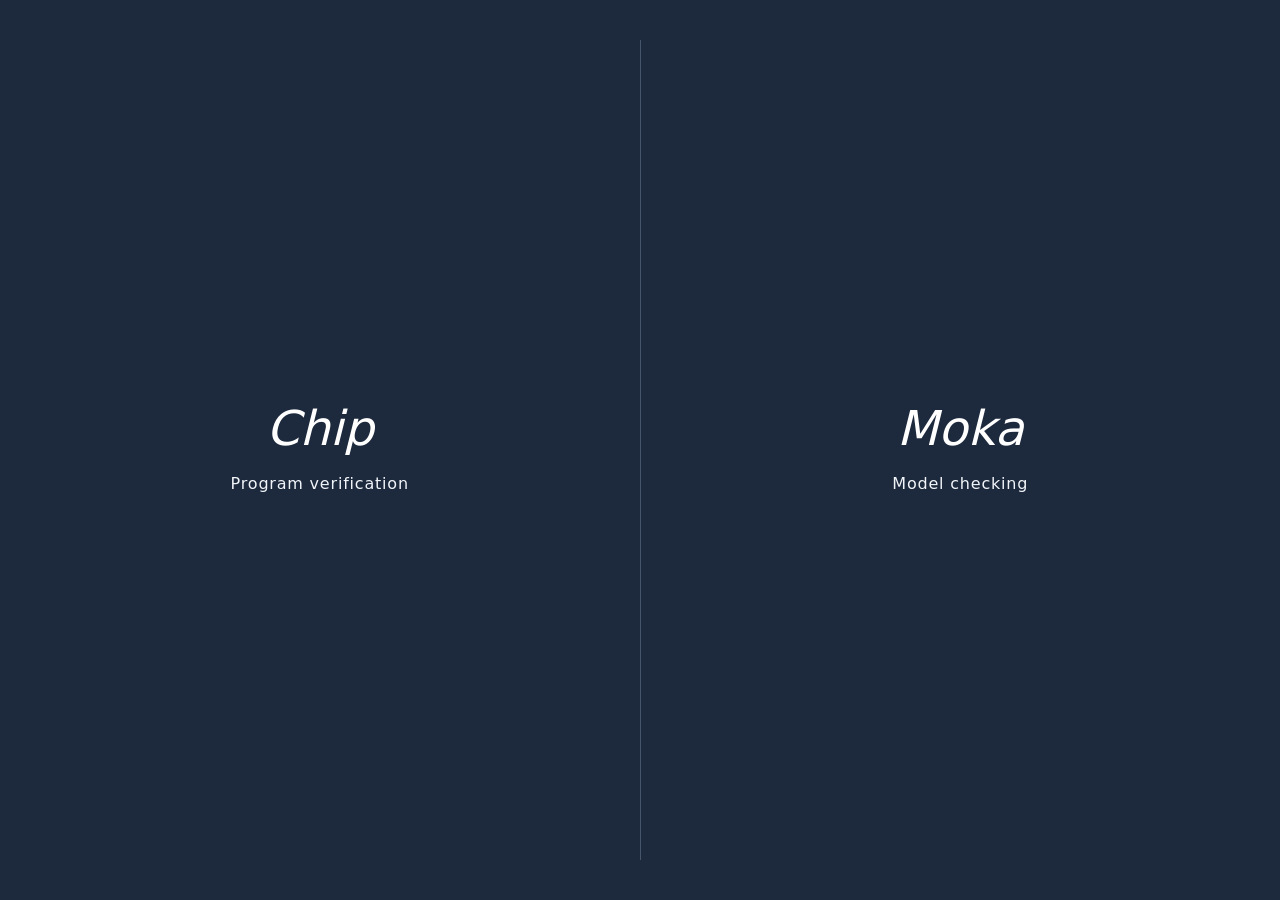
<file: index.html>
<!doctype html>
<html lang="en">
  <head>
    <meta charset="utf-8" />
    <link rel="icon" href="./favicon.png" />
    <meta name="viewport" content="width=device-width, initial-scale=1" />
    
		<link href="./_app/immutable/assets/0.DXhWqYPS.css" rel="stylesheet">
		<link rel="modulepreload" href="./_app/immutable/entry/start.BkPk9TGg.js">
		<link rel="modulepreload" href="./_app/immutable/chunks/DvwiIF0X.js">
		<link rel="modulepreload" href="./_app/immutable/chunks/Dh-QQQ_3.js">
		<link rel="modulepreload" href="./_app/immutable/chunks/5ritLkzi.js">
		<link rel="modulepreload" href="./_app/immutable/entry/app.CK9dXPuK.js">
		<link rel="modulepreload" href="./_app/immutable/chunks/CLreP3TN.js">
		<link rel="modulepreload" href="./_app/immutable/chunks/ibaWtuqw.js">
		<link rel="modulepreload" href="./_app/immutable/chunks/d3Ztf401.js">
		<link rel="modulepreload" href="./_app/immutable/chunks/CS13SRxG.js">
		<link rel="modulepreload" href="./_app/immutable/chunks/ClMcs4dx.js">
		<link rel="modulepreload" href="./_app/immutable/nodes/0.D2uTLS3A.js">
		<link rel="modulepreload" href="./_app/immutable/nodes/2.BOy_nD-C.js">
		<link rel="modulepreload" href="./_app/immutable/chunks/CsJb6dIZ.js">
		<link rel="modulepreload" href="./_app/immutable/chunks/pRFB9AXg.js">
  </head>
  <body data-sveltekit-preload-data="hover">
    <div style="display: contents"><!--[--><!--[--><!----><div class="grid min-h-screen grid-rows-[auto_1fr] bg-slate-800"><!----><div class="flex min-h-screen grid-cols-2 bg-slate-800 p-10"><!--[--><!--[!--><!--]--> <a class="group flex flex-1 flex-col items-center justify-center gap-5 rounded-xl text-white transition hover:bg-slate-200/10" href="chip"><span class="text-5xl font-thin italic transition group-hover:scale-105">Chip</span> <span class="font-thin tracking-wider text-slate-100">Program verification</span></a><!--[--><div class="mx-10 flex w-px"><div class="w-px bg-slate-600"></div></div><!--]--> <a class="group flex flex-1 flex-col items-center justify-center gap-5 rounded-xl text-white transition hover:bg-slate-200/10" href="moka"><span class="text-5xl font-thin italic transition group-hover:scale-105">Moka</span> <span class="font-thin tracking-wider text-slate-100">Model checking</span></a><!--]--></div><!----><!----></div><!----><!--]--> <!--[!--><!--]--><!--]-->
			
			<script>
				{
					__sveltekit_1vlhu9c = {
						base: new URL(".", location).pathname.slice(0, -1)
					};

					const element = document.currentScript.parentElement;

					Promise.all([
						import("./_app/immutable/entry/start.BkPk9TGg.js"),
						import("./_app/immutable/entry/app.CK9dXPuK.js")
					]).then(([kit, app]) => {
						kit.start(app, element, {
							node_ids: [0, 2],
							data: [null,null],
							form: null,
							error: null
						});
					});
				}
			</script>
		</div>
    <script src="./coi-serviceworker.js" is:inline></script>
  </body>
</html>
</file>
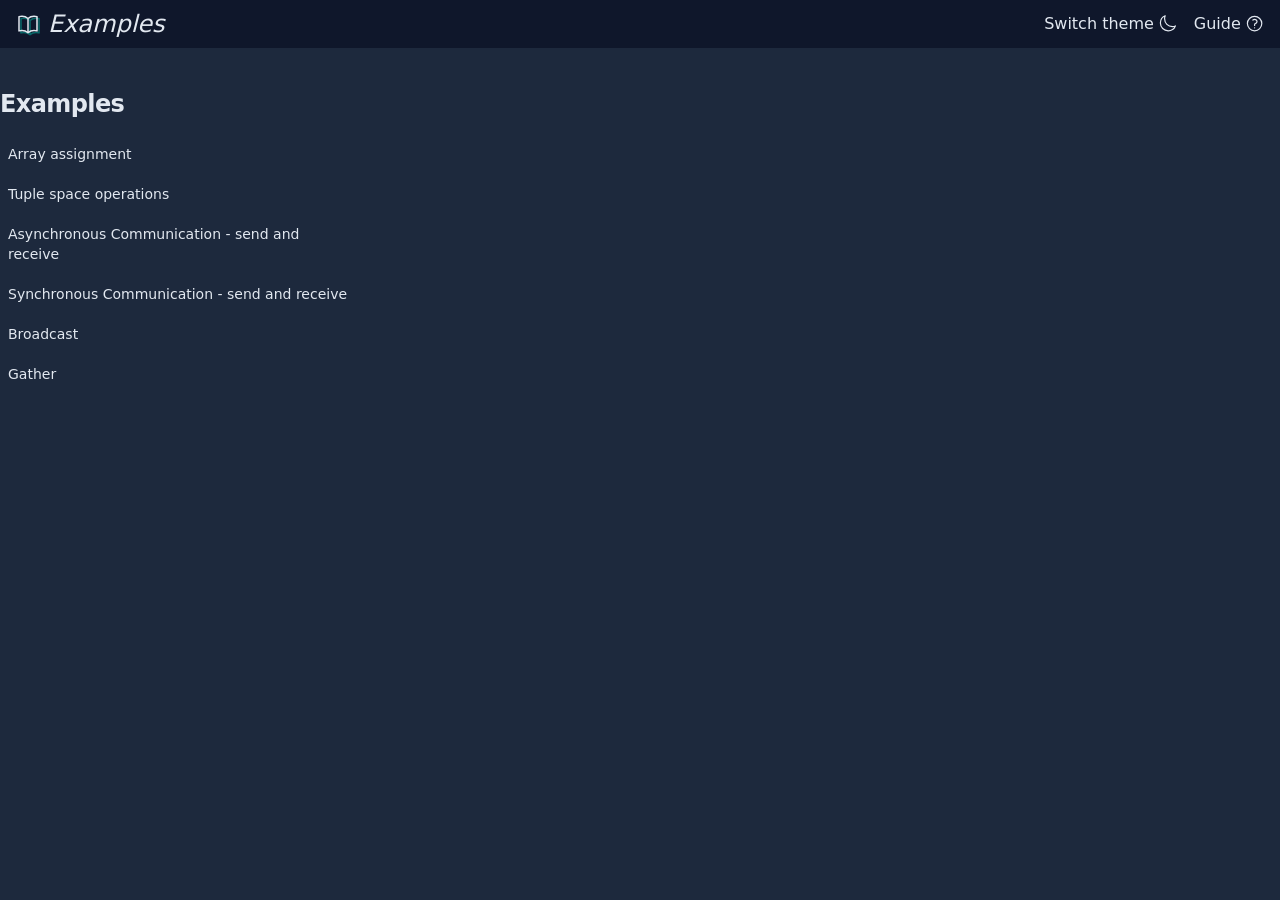
<file: examples.html>
<!doctype html>
<html lang="en">
  <head>
    <meta charset="utf-8" />
    <link rel="icon" href="./favicon.png" />
    <meta name="viewport" content="width=device-width, initial-scale=1" />
    
		<link href="./_app/immutable/assets/0.DXhWqYPS.css" rel="stylesheet">
		<link rel="modulepreload" href="./_app/immutable/entry/start.BkPk9TGg.js">
		<link rel="modulepreload" href="./_app/immutable/chunks/DvwiIF0X.js">
		<link rel="modulepreload" href="./_app/immutable/chunks/Dh-QQQ_3.js">
		<link rel="modulepreload" href="./_app/immutable/chunks/5ritLkzi.js">
		<link rel="modulepreload" href="./_app/immutable/entry/app.CK9dXPuK.js">
		<link rel="modulepreload" href="./_app/immutable/chunks/CLreP3TN.js">
		<link rel="modulepreload" href="./_app/immutable/chunks/ibaWtuqw.js">
		<link rel="modulepreload" href="./_app/immutable/chunks/d3Ztf401.js">
		<link rel="modulepreload" href="./_app/immutable/chunks/CS13SRxG.js">
		<link rel="modulepreload" href="./_app/immutable/chunks/ClMcs4dx.js">
		<link rel="modulepreload" href="./_app/immutable/nodes/0.D2uTLS3A.js">
		<link rel="modulepreload" href="./_app/immutable/nodes/4.DySjf7Tk.js">
		<link rel="modulepreload" href="./_app/immutable/chunks/CsJb6dIZ.js">
		<link rel="modulepreload" href="./_app/immutable/chunks/DHibFzEK.js">
		<link rel="modulepreload" href="./_app/immutable/chunks/pRFB9AXg.js">
		<link rel="modulepreload" href="./_app/immutable/chunks/kegYeEBl.js"><!--[--><meta name="description" content="Examples"><!--]--><title>Chip – Examples</title>
  </head>
  <body data-sveltekit-preload-data="hover">
    <div style="display: contents"><!--[--><!--[--><!----><div class="grid min-h-screen grid-rows-[auto_1fr] bg-slate-800"><!----><nav class="flex items-center space-x-2 bg-slate-900 px-2 text-slate-200"><a href="/" class="flex items-center space-x-2 p-2 pr-0 text-2xl font-thin italic"><div class="relative"><!----><svg viewBox="0 0 24 24" width="1.2em" height="1.2em" class="absolute inset-0 top-0.5 left-0.5 w-6 animate-pulse text-teal-500/50"><path fill="none" stroke="currentColor" stroke-linecap="round" stroke-linejoin="round" stroke-width="1.5" d="M12 6.042A8.97 8.97 0 0 0 6 3.75c-1.052 0-2.062.18-3 .512v14.25A9 9 0 0 1 6 18c2.305 0 4.408.867 6 2.292m0-14.25a8.97 8.97 0 0 1 6-2.292c1.052 0 2.062.18 3 .512v14.25A9 9 0 0 0 18 18a8.97 8.97 0 0 0-6 2.292m0-14.25v14.25"></path></svg><!----> <!----><svg viewBox="0 0 24 24" width="1.2em" height="1.2em" class="relative w-6"><path fill="none" stroke="currentColor" stroke-linecap="round" stroke-linejoin="round" stroke-width="1.5" d="M12 6.042A8.97 8.97 0 0 0 6 3.75c-1.052 0-2.062.18-3 .512v14.25A9 9 0 0 1 6 18c2.305 0 4.408.867 6 2.292m0-14.25a8.97 8.97 0 0 1 6-2.292c1.052 0 2.062.18 3 .512v14.25A9 9 0 0 0 18 18a8.97 8.97 0 0 0-6 2.292m0-14.25v14.25"></path></svg><!----></div> <span>Examples</span></a> <div class="flex-1"></div> <div><label for="theme" class="flex cursor-pointer items-center space-x-1 select-none"><span>Switch theme</span> <div class="relative h-5 w-5"><svg viewBox="0 0 24 24" width="1.2em" height="1.2em" class="absolute inset-0 transition opacity-0"><path fill="none" stroke="currentColor" stroke-linecap="round" stroke-linejoin="round" stroke-width="1.5" d="M12 3v2.25m6.364.386l-1.591 1.591M21 12h-2.25m-.386 6.364l-1.591-1.591M12 18.75V21m-4.773-4.227l-1.591 1.591M5.25 12H3m4.227-4.773L5.636 5.636M15.75 12a3.75 3.75 0 1 1-7.5 0a3.75 3.75 0 0 1 7.5 0"></path></svg><!----> <svg viewBox="0 0 24 24" width="1.2em" height="1.2em" class="absolute inset-0 transition opacity-100"><path fill="none" stroke="currentColor" stroke-linecap="round" stroke-linejoin="round" stroke-width="1.5" d="M21.752 15.002A9.7 9.7 0 0 1 18 15.75A9.75 9.75 0 0 1 8.25 6c0-1.33.266-2.597.748-3.752A9.75 9.75 0 0 0 3 11.25A9.75 9.75 0 0 0 12.75 21a9.75 9.75 0 0 0 9.002-5.998"></path></svg><!----></div></label> <input class="hidden" type="checkbox" name="theme" id="theme" checked></div> <!--[!--><!--]--> <a href="/guide" class="flex items-center space-x-1 p-2"><span>Guide</span> <svg viewBox="0 0 24 24" width="1.2em" height="1.2em"><path fill="none" stroke="currentColor" stroke-linecap="round" stroke-linejoin="round" stroke-width="1.5" d="M9.879 7.519c1.172-1.025 3.071-1.025 4.243 0c1.171 1.025 1.171 2.687 0 3.712q-.308.268-.67.442c-.746.361-1.452.999-1.452 1.827v.75M21 12a9 9 0 1 1-18 0a9 9 0 0 1 18 0m-9 5.25h.008v.008H12z"></path></svg><!----></a></nav> <!--[!--><!--]--> <!--[!--><!--]--><!----> <div class="py-10"><div class="w-[360px] text-slate-200"><h2 class="mb-4 text-2xl font-semibold tracking-tight">Examples</h2> <ul class="space-y-1"><!--[--><li><button class="w-full rounded px-2 py-2 text-left text-sm transition hover:bg-slate-700">Array assignment</button></li><li><button class="w-full rounded px-2 py-2 text-left text-sm transition hover:bg-slate-700">Tuple space operations</button></li><li><button class="w-full rounded px-2 py-2 text-left text-sm transition hover:bg-slate-700">Asynchronous Communication - send and receive</button></li><li><button class="w-full rounded px-2 py-2 text-left text-sm transition hover:bg-slate-700">Synchronous Communication - send and receive</button></li><li><button class="w-full rounded px-2 py-2 text-left text-sm transition hover:bg-slate-700">Broadcast</button></li><li><button class="w-full rounded px-2 py-2 text-left text-sm transition hover:bg-slate-700">Gather</button></li><!--]--></ul></div><!----></div><!----><!----></div><!----><!--]--> <!--[!--><!--]--><!--]-->
			
			<script>
				{
					__sveltekit_1vlhu9c = {
						base: new URL(".", location).pathname.slice(0, -1)
					};

					const element = document.currentScript.parentElement;

					Promise.all([
						import("./_app/immutable/entry/start.BkPk9TGg.js"),
						import("./_app/immutable/entry/app.CK9dXPuK.js")
					]).then(([kit, app]) => {
						kit.start(app, element, {
							node_ids: [0, 4],
							data: [null,null],
							form: null,
							error: null
						});
					});
				}
			</script>
		</div>
    <script src="./coi-serviceworker.js" is:inline></script>
  </body>
</html>
</file>
<file: _app/immutable/assets/0.DXhWqYPS.css>
/*! tailwindcss v4.0.15 | MIT License | https://tailwindcss.com */@layer theme{:root,:host{--color-red-500:oklch(.637 .237 25.331);--color-yellow-500:oklch(.795 .184 86.047);--color-green-500:oklch(.723 .219 149.579);--color-teal-500:oklch(.704 .14 182.503);--color-blue-500:oklch(.623 .214 259.815);--color-purple-600:oklch(.558 .288 302.321);--color-slate-100:oklch(.968 .007 247.896);--color-slate-200:oklch(.929 .013 255.508);--color-slate-500:oklch(.554 .046 257.417);--color-slate-600:oklch(.446 .043 257.281);--color-slate-700:oklch(.372 .044 257.287);--color-slate-800:oklch(.279 .041 260.031);--color-slate-900:oklch(.208 .042 265.755);--color-gray-100:oklch(.967 .003 264.542);--color-gray-200:oklch(.928 .006 264.531);--color-gray-300:oklch(.872 .01 258.338);--color-gray-400:oklch(.707 .022 261.325);--color-gray-500:oklch(.551 .027 264.364);--color-white:#fff;--spacing:.25rem;--text-xs:.75rem;--text-xs--line-height:calc(1/.75);--text-sm:.875rem;--text-sm--line-height:calc(1.25/.875);--text-lg:1.125rem;--text-lg--line-height:calc(1.75/1.125);--text-xl:1.25rem;--text-xl--line-height:calc(1.75/1.25);--text-2xl:1.5rem;--text-2xl--line-height:calc(2/1.5);--text-5xl:3rem;--text-5xl--line-height:1;--font-weight-thin:100;--font-weight-semibold:600;--font-weight-bold:700;--tracking-tight:-.025em;--tracking-wider:.05em;--leading-tight:1.25;--radius-sm:.25rem;--radius-xl:.75rem;--animate-pulse:pulse 2s cubic-bezier(.4,0,.6,1)infinite;--default-transition-duration:.15s;--default-transition-timing-function:cubic-bezier(.4,0,.2,1)}}@layer base{*,:after,:before,::backdrop{box-sizing:border-box;border:0 solid;margin:0;padding:0}::file-selector-button{box-sizing:border-box;border:0 solid;margin:0;padding:0}html,:host{-webkit-text-size-adjust:100%;-moz-tab-size:4;tab-size:4;font-feature-settings:initial;font-variation-settings:initial;-webkit-tap-highlight-color:transparent;font-family:ui-sans-serif,system-ui,sans-serif,Apple Color Emoji,Segoe UI Emoji,Segoe UI Symbol,Noto Color Emoji;line-height:1.5}hr{height:0;color:inherit;border-top-width:1px}abbr:where([title]){-webkit-text-decoration:underline dotted;text-decoration:underline dotted}h1,h2,h3,h4,h5,h6{font-size:inherit;font-weight:inherit}a{color:inherit;-webkit-text-decoration:inherit;text-decoration:inherit}b,strong{font-weight:bolder}code,kbd,samp,pre{font-feature-settings:initial;font-variation-settings:initial;font-family:ui-monospace,SFMono-Regular,Menlo,Monaco,Consolas,Liberation Mono,Courier New,monospace;font-size:1em}small{font-size:80%}sub,sup{vertical-align:baseline;font-size:75%;line-height:0;position:relative}sub{bottom:-.25em}sup{top:-.5em}table{text-indent:0;border-color:inherit;border-collapse:collapse}:-moz-focusring{outline:auto}progress{vertical-align:baseline}summary{display:list-item}ol,ul,menu{list-style:none}img,svg,video,canvas,audio,iframe,embed,object{vertical-align:middle;display:block}img,video{max-width:100%;height:auto}button,input,select,optgroup,textarea{font:inherit;font-feature-settings:inherit;font-variation-settings:inherit;letter-spacing:inherit;color:inherit;opacity:1;background-color:#0000;border-radius:0}::file-selector-button{font:inherit;font-feature-settings:inherit;font-variation-settings:inherit;letter-spacing:inherit;color:inherit;opacity:1;background-color:#0000;border-radius:0}:where(select:is([multiple],[size])) optgroup{font-weight:bolder}:where(select:is([multiple],[size])) optgroup option{padding-inline-start:20px}::file-selector-button{margin-inline-end:4px}::placeholder{opacity:1}@supports (not ((-webkit-appearance:-apple-pay-button))) or (contain-intrinsic-size:1px){::placeholder{color:color-mix(in oklab,currentColor 50%,transparent)}}textarea{resize:vertical}::-webkit-search-decoration{-webkit-appearance:none}::-webkit-date-and-time-value{min-height:1lh;text-align:inherit}::-webkit-datetime-edit{padding-block:0}::-webkit-datetime-edit-year-field{padding-block:0}::-webkit-datetime-edit-month-field{padding-block:0}::-webkit-datetime-edit-day-field{padding-block:0}::-webkit-datetime-edit-hour-field{padding-block:0}::-webkit-datetime-edit-minute-field{padding-block:0}::-webkit-datetime-edit-second-field{padding-block:0}::-webkit-datetime-edit-millisecond-field{padding-block:0}::-webkit-datetime-edit-meridiem-field{padding-block:0}:-moz-ui-invalid{box-shadow:none}button,input:where([type=button],[type=reset],[type=submit]){-webkit-appearance:button;-moz-appearance:button;appearance:button}::file-selector-button{-webkit-appearance:button;-moz-appearance:button;appearance:button}::-webkit-inner-spin-button{height:auto}::-webkit-outer-spin-button{height:auto}[hidden]:where(:not([hidden=until-found])){display:none!important}*,:after,:before,::backdrop{border-color:var(--color-gray-200,currentColor)}::file-selector-button{border-color:var(--color-gray-200,currentColor)}[type=text],input:where(:not([type])),[type=email],[type=url],[type=password],[type=number],[type=date],[type=datetime-local],[type=month],[type=search],[type=tel],[type=time],[type=week],[multiple],textarea,select{-webkit-appearance:none;-moz-appearance:none;appearance:none;border-color:#6a7282;--tw-shadow:0 0 #0000;background-color:#fff;border-width:1px;border-radius:0;padding:.5rem .75rem;font-size:1rem;line-height:1.5rem}:is([type=text],input:where(:not([type])),[type=email],[type=url],[type=password],[type=number],[type=date],[type=datetime-local],[type=month],[type=search],[type=tel],[type=time],[type=week],[multiple],textarea,select):focus{outline-offset:2px;--tw-ring-inset:var(--tw-empty, );--tw-ring-offset-width:0px;--tw-ring-offset-color:#fff;--tw-ring-color:oklch(.546 .245 262.881);--tw-ring-offset-shadow:var(--tw-ring-inset)0 0 0 var(--tw-ring-offset-width)var(--tw-ring-offset-color);--tw-ring-shadow:var(--tw-ring-inset)0 0 0 calc(1px + var(--tw-ring-offset-width))var(--tw-ring-color);box-shadow:var(--tw-ring-offset-shadow),var(--tw-ring-shadow),var(--tw-shadow);border-color:#155dfc;outline:2px solid #0000}input::placeholder,textarea::placeholder{color:#6a7282;opacity:1}::-webkit-datetime-edit-fields-wrapper{padding:0}::-webkit-date-and-time-value{min-height:1.5em}::-webkit-date-and-time-value{text-align:inherit}::-webkit-datetime-edit{display:inline-flex}::-webkit-datetime-edit{padding-top:0;padding-bottom:0}::-webkit-datetime-edit-year-field{padding-top:0;padding-bottom:0}::-webkit-datetime-edit-month-field{padding-top:0;padding-bottom:0}::-webkit-datetime-edit-day-field{padding-top:0;padding-bottom:0}::-webkit-datetime-edit-hour-field{padding-top:0;padding-bottom:0}::-webkit-datetime-edit-minute-field{padding-top:0;padding-bottom:0}::-webkit-datetime-edit-second-field{padding-top:0;padding-bottom:0}::-webkit-datetime-edit-millisecond-field{padding-top:0;padding-bottom:0}::-webkit-datetime-edit-meridiem-field{padding-top:0;padding-bottom:0}select{-webkit-print-color-adjust:exact;print-color-adjust:exact;background-image:url("data:image/svg+xml,%3csvg xmlns='http://www.w3.org/2000/svg' fill='none' viewBox='0 0 20 20'%3e%3cpath stroke='oklch(0.551 0.027 264.364)' stroke-linecap='round' stroke-linejoin='round' stroke-width='1.5' d='M6 8l4 4 4-4'/%3e%3c/svg%3e");background-position:right .5rem center;background-repeat:no-repeat;background-size:1.5em 1.5em;padding-right:2.5rem}[multiple],[size]:where(select:not([size="1"])){background-image:initial;background-position:initial;background-repeat:unset;background-size:initial;-webkit-print-color-adjust:unset;print-color-adjust:unset;padding-right:.75rem}[type=checkbox],[type=radio]{-webkit-appearance:none;-moz-appearance:none;appearance:none;-webkit-print-color-adjust:exact;print-color-adjust:exact;vertical-align:middle;-webkit-user-select:none;user-select:none;width:1rem;height:1rem;color:#155dfc;border-color:#6a7282;--tw-shadow:0 0 #0000;background-color:#fff;background-origin:border-box;border-width:1px;flex-shrink:0;padding:0;display:inline-block}[type=checkbox]{border-radius:0}[type=radio]{border-radius:100%}[type=checkbox]:focus,[type=radio]:focus{outline-offset:2px;--tw-ring-inset:var(--tw-empty, );--tw-ring-offset-width:2px;--tw-ring-offset-color:#fff;--tw-ring-color:oklch(.546 .245 262.881);--tw-ring-offset-shadow:var(--tw-ring-inset)0 0 0 var(--tw-ring-offset-width)var(--tw-ring-offset-color);--tw-ring-shadow:var(--tw-ring-inset)0 0 0 calc(2px + var(--tw-ring-offset-width))var(--tw-ring-color);box-shadow:var(--tw-ring-offset-shadow),var(--tw-ring-shadow),var(--tw-shadow);outline:2px solid #0000}[type=checkbox]:checked,[type=radio]:checked{background-color:currentColor;background-position:50%;background-repeat:no-repeat;background-size:100% 100%;border-color:#0000}[type=checkbox]:checked{background-image:url("data:image/svg+xml,%3csvg viewBox='0 0 16 16' fill='white' xmlns='http://www.w3.org/2000/svg'%3e%3cpath d='M12.207 4.793a1 1 0 010 1.414l-5 5a1 1 0 01-1.414 0l-2-2a1 1 0 011.414-1.414L6.5 9.086l4.293-4.293a1 1 0 011.414 0z'/%3e%3c/svg%3e")}@media (forced-colors:active){[type=checkbox]:checked{-webkit-appearance:auto;-moz-appearance:auto;appearance:auto}}[type=radio]:checked{background-image:url("data:image/svg+xml,%3csvg viewBox='0 0 16 16' fill='white' xmlns='http://www.w3.org/2000/svg'%3e%3ccircle cx='8' cy='8' r='3'/%3e%3c/svg%3e")}@media (forced-colors:active){[type=radio]:checked{-webkit-appearance:auto;-moz-appearance:auto;appearance:auto}}[type=checkbox]:checked:hover,[type=checkbox]:checked:focus,[type=radio]:checked:hover,[type=radio]:checked:focus{background-color:currentColor;border-color:#0000}[type=checkbox]:indeterminate{background-color:currentColor;background-image:url("data:image/svg+xml,%3csvg xmlns='http://www.w3.org/2000/svg' fill='none' viewBox='0 0 16 16'%3e%3cpath stroke='white' stroke-linecap='round' stroke-linejoin='round' stroke-width='2' d='M4 8h8'/%3e%3c/svg%3e");background-position:50%;background-repeat:no-repeat;background-size:100% 100%;border-color:#0000}@media (forced-colors:active){[type=checkbox]:indeterminate{-webkit-appearance:auto;-moz-appearance:auto;appearance:auto}}[type=checkbox]:indeterminate:hover,[type=checkbox]:indeterminate:focus{background-color:currentColor;border-color:#0000}[type=file]{background:unset;border-color:inherit;font-size:unset;line-height:inherit;border-width:0;border-radius:0;padding:0}[type=file]:focus{outline:1px solid buttontext;outline:1px auto -webkit-focus-ring-color}}@layer components;@layer utilities{.visible{visibility:visible}.absolute{position:absolute}.fixed{position:fixed}.relative{position:relative}.static{position:static}.inset-0{inset:calc(var(--spacing)*0)}.top-0\.5{top:calc(var(--spacing)*.5)}.top-1{top:calc(var(--spacing)*1)}.top-1\/2{top:50%}.right-1{right:calc(var(--spacing)*1)}.left-0\.5{left:calc(var(--spacing)*.5)}.left-1\/2{left:50%}.z-100{z-index:100}.col-span-2{grid-column:span 2/span 2}.container{width:100%}@media (width>=40rem){.container{max-width:40rem}}@media (width>=48rem){.container{max-width:48rem}}@media (width>=64rem){.container{max-width:64rem}}@media (width>=80rem){.container{max-width:80rem}}@media (width>=96rem){.container{max-width:96rem}}.m-1{margin:calc(var(--spacing)*1)}.mx-10{margin-inline:calc(var(--spacing)*10)}.mx-auto{margin-inline:auto}.prose{color:var(--tw-prose-body);--tw-prose-body:oklch(.373 .034 259.733);--tw-prose-headings:oklch(.21 .034 264.665);--tw-prose-lead:oklch(.446 .03 256.802);--tw-prose-links:oklch(.21 .034 264.665);--tw-prose-bold:oklch(.21 .034 264.665);--tw-prose-counters:oklch(.551 .027 264.364);--tw-prose-bullets:oklch(.872 .01 258.338);--tw-prose-hr:oklch(.928 .006 264.531);--tw-prose-quotes:oklch(.21 .034 264.665);--tw-prose-quote-borders:oklch(.928 .006 264.531);--tw-prose-captions:oklch(.551 .027 264.364);--tw-prose-kbd:oklch(.21 .034 264.665);--tw-prose-kbd-shadows:NaN NaN NaN;--tw-prose-code:oklch(.21 .034 264.665);--tw-prose-pre-code:oklch(.928 .006 264.531);--tw-prose-pre-bg:oklch(.278 .033 256.848);--tw-prose-th-borders:oklch(.872 .01 258.338);--tw-prose-td-borders:oklch(.928 .006 264.531);--tw-prose-invert-body:oklch(.872 .01 258.338);--tw-prose-invert-headings:#fff;--tw-prose-invert-lead:oklch(.707 .022 261.325);--tw-prose-invert-links:#fff;--tw-prose-invert-bold:#fff;--tw-prose-invert-counters:oklch(.707 .022 261.325);--tw-prose-invert-bullets:oklch(.446 .03 256.802);--tw-prose-invert-hr:oklch(.373 .034 259.733);--tw-prose-invert-quotes:oklch(.967 .003 264.542);--tw-prose-invert-quote-borders:oklch(.373 .034 259.733);--tw-prose-invert-captions:oklch(.707 .022 261.325);--tw-prose-invert-kbd:#fff;--tw-prose-invert-kbd-shadows:255 255 255;--tw-prose-invert-code:#fff;--tw-prose-invert-pre-code:oklch(.872 .01 258.338);--tw-prose-invert-pre-bg:#00000080;--tw-prose-invert-th-borders:oklch(.446 .03 256.802);--tw-prose-invert-td-borders:oklch(.373 .034 259.733);max-width:65ch;font-size:1rem;line-height:1.75}.prose :where(p):not(:where([class~=not-prose],[class~=not-prose] *)){margin-top:1.25em;margin-bottom:1.25em}.prose :where([class~=lead]):not(:where([class~=not-prose],[class~=not-prose] *)){color:var(--tw-prose-lead);margin-top:1.2em;margin-bottom:1.2em;font-size:1.25em;line-height:1.6}.prose :where(a):not(:where([class~=not-prose],[class~=not-prose] *)){color:var(--tw-prose-links);font-weight:500;text-decoration:underline}.prose :where(strong):not(:where([class~=not-prose],[class~=not-prose] *)){color:var(--tw-prose-bold);font-weight:600}.prose :where(a strong):not(:where([class~=not-prose],[class~=not-prose] *)),.prose :where(blockquote strong):not(:where([class~=not-prose],[class~=not-prose] *)),.prose :where(thead th strong):not(:where([class~=not-prose],[class~=not-prose] *)){color:inherit}.prose :where(ol):not(:where([class~=not-prose],[class~=not-prose] *)){margin-top:1.25em;margin-bottom:1.25em;padding-inline-start:1.625em;list-style-type:decimal}.prose :where(ol[type=A]):not(:where([class~=not-prose],[class~=not-prose] *)){list-style-type:upper-alpha}.prose :where(ol[type=a]):not(:where([class~=not-prose],[class~=not-prose] *)){list-style-type:lower-alpha}.prose :where(ol[type=A s]):not(:where([class~=not-prose],[class~=not-prose] *)){list-style-type:upper-alpha}.prose :where(ol[type=a s]):not(:where([class~=not-prose],[class~=not-prose] *)){list-style-type:lower-alpha}.prose :where(ol[type=I]):not(:where([class~=not-prose],[class~=not-prose] *)){list-style-type:upper-roman}.prose :where(ol[type=i]):not(:where([class~=not-prose],[class~=not-prose] *)){list-style-type:lower-roman}.prose :where(ol[type=I s]):not(:where([class~=not-prose],[class~=not-prose] *)){list-style-type:upper-roman}.prose :where(ol[type=i s]):not(:where([class~=not-prose],[class~=not-prose] *)){list-style-type:lower-roman}.prose :where(ol[type="1"]):not(:where([class~=not-prose],[class~=not-prose] *)){list-style-type:decimal}.prose :where(ul):not(:where([class~=not-prose],[class~=not-prose] *)){margin-top:1.25em;margin-bottom:1.25em;padding-inline-start:1.625em;list-style-type:disc}.prose :where(ol>li):not(:where([class~=not-prose],[class~=not-prose] *))::marker{color:var(--tw-prose-counters);font-weight:400}.prose :where(ul>li):not(:where([class~=not-prose],[class~=not-prose] *))::marker{color:var(--tw-prose-bullets)}.prose :where(dt):not(:where([class~=not-prose],[class~=not-prose] *)){color:var(--tw-prose-headings);margin-top:1.25em;font-weight:600}.prose :where(hr):not(:where([class~=not-prose],[class~=not-prose] *)){border-color:var(--tw-prose-hr);border-top-width:1px;margin-top:3em;margin-bottom:3em}.prose :where(blockquote):not(:where([class~=not-prose],[class~=not-prose] *)){color:var(--tw-prose-quotes);border-inline-start-width:.25rem;border-inline-start-color:var(--tw-prose-quote-borders);quotes:"“""”""‘""’";margin-top:1.6em;margin-bottom:1.6em;padding-inline-start:1em;font-style:italic;font-weight:500}.prose :where(blockquote p:first-of-type):not(:where([class~=not-prose],[class~=not-prose] *)):before{content:open-quote}.prose :where(blockquote p:last-of-type):not(:where([class~=not-prose],[class~=not-prose] *)):after{content:close-quote}.prose :where(h1):not(:where([class~=not-prose],[class~=not-prose] *)){color:var(--tw-prose-headings);margin-top:0;margin-bottom:.888889em;font-size:2.25em;font-weight:800;line-height:1.11111}.prose :where(h1 strong):not(:where([class~=not-prose],[class~=not-prose] *)){color:inherit;font-weight:900}.prose :where(h2):not(:where([class~=not-prose],[class~=not-prose] *)){color:var(--tw-prose-headings);margin-top:2em;margin-bottom:1em;font-size:1.5em;font-weight:700;line-height:1.33333}.prose :where(h2 strong):not(:where([class~=not-prose],[class~=not-prose] *)){color:inherit;font-weight:800}.prose :where(h3):not(:where([class~=not-prose],[class~=not-prose] *)){color:var(--tw-prose-headings);margin-top:1.6em;margin-bottom:.6em;font-size:1.25em;font-weight:600;line-height:1.6}.prose :where(h3 strong):not(:where([class~=not-prose],[class~=not-prose] *)){color:inherit;font-weight:700}.prose :where(h4):not(:where([class~=not-prose],[class~=not-prose] *)){color:var(--tw-prose-headings);margin-top:1.5em;margin-bottom:.5em;font-weight:600;line-height:1.5}.prose :where(h4 strong):not(:where([class~=not-prose],[class~=not-prose] *)){color:inherit;font-weight:700}.prose :where(img):not(:where([class~=not-prose],[class~=not-prose] *)){margin-top:2em;margin-bottom:2em}.prose :where(picture):not(:where([class~=not-prose],[class~=not-prose] *)){margin-top:2em;margin-bottom:2em;display:block}.prose :where(video):not(:where([class~=not-prose],[class~=not-prose] *)){margin-top:2em;margin-bottom:2em}.prose :where(kbd):not(:where([class~=not-prose],[class~=not-prose] *)){color:var(--tw-prose-kbd);box-shadow:0 0 0 1px rgb(var(--tw-prose-kbd-shadows)/10%),0 3px rgb(var(--tw-prose-kbd-shadows)/10%);padding-top:.1875em;padding-inline-end:.375em;padding-bottom:.1875em;border-radius:.3125rem;padding-inline-start:.375em;font-family:inherit;font-size:.875em;font-weight:500}.prose :where(code):not(:where([class~=not-prose],[class~=not-prose] *)){color:var(--tw-prose-code);font-size:.875em;font-weight:600}.prose :where(code):not(:where([class~=not-prose],[class~=not-prose] *)):before,.prose :where(code):not(:where([class~=not-prose],[class~=not-prose] *)):after{content:"`"}.prose :where(a code):not(:where([class~=not-prose],[class~=not-prose] *)),.prose :where(h1 code):not(:where([class~=not-prose],[class~=not-prose] *)){color:inherit}.prose :where(h2 code):not(:where([class~=not-prose],[class~=not-prose] *)){color:inherit;font-size:.875em}.prose :where(h3 code):not(:where([class~=not-prose],[class~=not-prose] *)){color:inherit;font-size:.9em}.prose :where(h4 code):not(:where([class~=not-prose],[class~=not-prose] *)),.prose :where(blockquote code):not(:where([class~=not-prose],[class~=not-prose] *)),.prose :where(thead th code):not(:where([class~=not-prose],[class~=not-prose] *)){color:inherit}.prose :where(pre):not(:where([class~=not-prose],[class~=not-prose] *)){color:var(--tw-prose-pre-code);background-color:var(--tw-prose-pre-bg);padding-top:.857143em;padding-inline-end:1.14286em;padding-bottom:.857143em;border-radius:.375rem;margin-top:1.71429em;margin-bottom:1.71429em;padding-inline-start:1.14286em;font-size:.875em;font-weight:400;line-height:1.71429;overflow-x:auto}.prose :where(pre code):not(:where([class~=not-prose],[class~=not-prose] *)){font-weight:inherit;color:inherit;font-size:inherit;font-family:inherit;line-height:inherit;background-color:#0000;border-width:0;border-radius:0;padding:0}.prose :where(pre code):not(:where([class~=not-prose],[class~=not-prose] *)):before,.prose :where(pre code):not(:where([class~=not-prose],[class~=not-prose] *)):after{content:none}.prose :where(table):not(:where([class~=not-prose],[class~=not-prose] *)){table-layout:auto;width:100%;margin-top:2em;margin-bottom:2em;font-size:.875em;line-height:1.71429}.prose :where(thead):not(:where([class~=not-prose],[class~=not-prose] *)){border-bottom-width:1px;border-bottom-color:var(--tw-prose-th-borders)}.prose :where(thead th):not(:where([class~=not-prose],[class~=not-prose] *)){color:var(--tw-prose-headings);vertical-align:bottom;padding-inline-end:.571429em;padding-bottom:.571429em;padding-inline-start:.571429em;font-weight:600}.prose :where(tbody tr):not(:where([class~=not-prose],[class~=not-prose] *)){border-bottom-width:1px;border-bottom-color:var(--tw-prose-td-borders)}.prose :where(tbody tr:last-child):not(:where([class~=not-prose],[class~=not-prose] *)){border-bottom-width:0}.prose :where(tbody td):not(:where([class~=not-prose],[class~=not-prose] *)){vertical-align:baseline}.prose :where(tfoot):not(:where([class~=not-prose],[class~=not-prose] *)){border-top-width:1px;border-top-color:var(--tw-prose-th-borders)}.prose :where(tfoot td):not(:where([class~=not-prose],[class~=not-prose] *)){vertical-align:top}.prose :where(th,td):not(:where([class~=not-prose],[class~=not-prose] *)){text-align:start}.prose :where(figure>*):not(:where([class~=not-prose],[class~=not-prose] *)){margin-top:0;margin-bottom:0}.prose :where(figcaption):not(:where([class~=not-prose],[class~=not-prose] *)){color:var(--tw-prose-captions);margin-top:.857143em;font-size:.875em;line-height:1.42857}.prose :where(picture>img):not(:where([class~=not-prose],[class~=not-prose] *)){margin-top:0;margin-bottom:0}.prose :where(li):not(:where([class~=not-prose],[class~=not-prose] *)){margin-top:.5em;margin-bottom:.5em}.prose :where(ol>li):not(:where([class~=not-prose],[class~=not-prose] *)),.prose :where(ul>li):not(:where([class~=not-prose],[class~=not-prose] *)){padding-inline-start:.375em}.prose :where(.prose>ul>li p):not(:where([class~=not-prose],[class~=not-prose] *)){margin-top:.75em;margin-bottom:.75em}.prose :where(.prose>ul>li>p:first-child):not(:where([class~=not-prose],[class~=not-prose] *)){margin-top:1.25em}.prose :where(.prose>ul>li>p:last-child):not(:where([class~=not-prose],[class~=not-prose] *)){margin-bottom:1.25em}.prose :where(.prose>ol>li>p:first-child):not(:where([class~=not-prose],[class~=not-prose] *)){margin-top:1.25em}.prose :where(.prose>ol>li>p:last-child):not(:where([class~=not-prose],[class~=not-prose] *)){margin-bottom:1.25em}.prose :where(ul ul,ul ol,ol ul,ol ol):not(:where([class~=not-prose],[class~=not-prose] *)){margin-top:.75em;margin-bottom:.75em}.prose :where(dl):not(:where([class~=not-prose],[class~=not-prose] *)){margin-top:1.25em;margin-bottom:1.25em}.prose :where(dd):not(:where([class~=not-prose],[class~=not-prose] *)){margin-top:.5em;padding-inline-start:1.625em}.prose :where(hr+*):not(:where([class~=not-prose],[class~=not-prose] *)),.prose :where(h2+*):not(:where([class~=not-prose],[class~=not-prose] *)),.prose :where(h3+*):not(:where([class~=not-prose],[class~=not-prose] *)),.prose :where(h4+*):not(:where([class~=not-prose],[class~=not-prose] *)){margin-top:0}.prose :where(thead th:first-child):not(:where([class~=not-prose],[class~=not-prose] *)){padding-inline-start:0}.prose :where(thead th:last-child):not(:where([class~=not-prose],[class~=not-prose] *)){padding-inline-end:0}.prose :where(tbody td,tfoot td):not(:where([class~=not-prose],[class~=not-prose] *)){padding-top:.571429em;padding-inline-end:.571429em;padding-bottom:.571429em;padding-inline-start:.571429em}.prose :where(tbody td:first-child,tfoot td:first-child):not(:where([class~=not-prose],[class~=not-prose] *)){padding-inline-start:0}.prose :where(tbody td:last-child,tfoot td:last-child):not(:where([class~=not-prose],[class~=not-prose] *)){padding-inline-end:0}.prose :where(figure):not(:where([class~=not-prose],[class~=not-prose] *)){margin-top:2em;margin-bottom:2em}.prose :where(.prose>:first-child):not(:where([class~=not-prose],[class~=not-prose] *)){margin-top:0}.prose :where(.prose>:last-child):not(:where([class~=not-prose],[class~=not-prose] *)){margin-bottom:0}.mt-1{margin-top:calc(var(--spacing)*1)}.mt-2{margin-top:calc(var(--spacing)*2)}.mb-1{margin-bottom:calc(var(--spacing)*1)}.mb-2{margin-bottom:calc(var(--spacing)*2)}.mb-3{margin-bottom:calc(var(--spacing)*3)}.mb-4{margin-bottom:calc(var(--spacing)*4)}.block{display:block}.contents{display:contents}.flex{display:flex}.grid{display:grid}.hidden{display:none}.inline{display:inline}.table{display:table}.h-5{height:calc(var(--spacing)*5)}.h-full{height:100%}.max-h-\[80vh\]{max-height:80vh}.min-h-screen{min-height:100vh}.w-5{width:calc(var(--spacing)*5)}.w-6{width:calc(var(--spacing)*6)}.w-\[360px\]{width:360px}.w-full{width:100%}.w-px{width:1px}.flex-1{flex:1}.grow{flex-grow:1}.-translate-x-1\/2{--tw-translate-x: -50% ;translate:var(--tw-translate-x)var(--tw-translate-y)}.-translate-y-1\/2{--tw-translate-y: -50% ;translate:var(--tw-translate-x)var(--tw-translate-y)}.animate-pulse{animation:var(--animate-pulse)}.cursor-pointer{cursor:pointer}.resize{resize:both}.list-disc{list-style-type:disc}.grid-cols-1{grid-template-columns:repeat(1,minmax(0,1fr))}.grid-cols-2{grid-template-columns:repeat(2,minmax(0,1fr))}.grid-rows-\[2fr_auto\]{grid-template-rows:2fr auto}.grid-rows-\[2fr_auto_auto\]{grid-template-rows:2fr auto auto}.grid-rows-\[auto_1fr\]{grid-template-rows:auto 1fr}.flex-col{flex-direction:column}.place-items-center{place-items:center}.items-center{align-items:center}.justify-center{justify-content:center}.gap-5{gap:calc(var(--spacing)*5)}:where(.space-y-1>:not(:last-child)){--tw-space-y-reverse:0;margin-block-start:calc(calc(var(--spacing)*1)*var(--tw-space-y-reverse));margin-block-end:calc(calc(var(--spacing)*1)*calc(1 - var(--tw-space-y-reverse)))}:where(.space-y-3>:not(:last-child)){--tw-space-y-reverse:0;margin-block-start:calc(calc(var(--spacing)*3)*var(--tw-space-y-reverse));margin-block-end:calc(calc(var(--spacing)*3)*calc(1 - var(--tw-space-y-reverse)))}:where(.space-x-1>:not(:last-child)){--tw-space-x-reverse:0;margin-inline-start:calc(calc(var(--spacing)*1)*var(--tw-space-x-reverse));margin-inline-end:calc(calc(var(--spacing)*1)*calc(1 - var(--tw-space-x-reverse)))}:where(.space-x-2>:not(:last-child)){--tw-space-x-reverse:0;margin-inline-start:calc(calc(var(--spacing)*2)*var(--tw-space-x-reverse));margin-inline-end:calc(calc(var(--spacing)*2)*calc(1 - var(--tw-space-x-reverse)))}.truncate{text-overflow:ellipsis;white-space:nowrap;overflow:hidden}.overflow-auto{overflow:auto}.overflow-hidden{overflow:hidden}.rounded{border-radius:.25rem}.rounded-sm{border-radius:var(--radius-sm)}.rounded-xl{border-radius:var(--radius-xl)}.border{border-style:var(--tw-border-style);border-width:1px}.bg-blue-500{background-color:var(--color-blue-500)}.bg-gray-500{background-color:var(--color-gray-500)}.bg-green-500{background-color:var(--color-green-500)}.bg-purple-600{background-color:var(--color-purple-600)}.bg-red-500{background-color:var(--color-red-500)}.bg-slate-600{background-color:var(--color-slate-600)}.bg-slate-700{background-color:var(--color-slate-700)}.bg-slate-800{background-color:var(--color-slate-800)}.bg-slate-900{background-color:var(--color-slate-900)}.bg-yellow-500{background-color:var(--color-yellow-500)}.p-2{padding:calc(var(--spacing)*2)}.p-4{padding:calc(var(--spacing)*4)}.p-10{padding:calc(var(--spacing)*10)}.px-2{padding-inline:calc(var(--spacing)*2)}.px-3{padding-inline:calc(var(--spacing)*3)}.px-10{padding-inline:calc(var(--spacing)*10)}.py-2{padding-block:calc(var(--spacing)*2)}.py-5{padding-block:calc(var(--spacing)*5)}.py-10{padding-block:calc(var(--spacing)*10)}.pr-0{padding-right:calc(var(--spacing)*0)}.pl-5{padding-left:calc(var(--spacing)*5)}.text-left{text-align:left}.text-2xl{font-size:var(--text-2xl);line-height:var(--tw-leading,var(--text-2xl--line-height))}.text-5xl{font-size:var(--text-5xl);line-height:var(--tw-leading,var(--text-5xl--line-height))}.text-lg{font-size:var(--text-lg);line-height:var(--tw-leading,var(--text-lg--line-height))}.text-sm{font-size:var(--text-sm);line-height:var(--tw-leading,var(--text-sm--line-height))}.text-xl{font-size:var(--text-xl);line-height:var(--tw-leading,var(--text-xl--line-height))}.text-xs{font-size:var(--text-xs);line-height:var(--tw-leading,var(--text-xs--line-height))}.leading-tight{--tw-leading:var(--leading-tight);line-height:var(--leading-tight)}.font-bold{--tw-font-weight:var(--font-weight-bold);font-weight:var(--font-weight-bold)}.font-semibold{--tw-font-weight:var(--font-weight-semibold);font-weight:var(--font-weight-semibold)}.font-thin{--tw-font-weight:var(--font-weight-thin);font-weight:var(--font-weight-thin)}.tracking-tight{--tw-tracking:var(--tracking-tight);letter-spacing:var(--tracking-tight)}.tracking-wider{--tw-tracking:var(--tracking-wider);letter-spacing:var(--tracking-wider)}.text-gray-100{color:var(--color-gray-100)}.text-gray-200{color:var(--color-gray-200)}.text-gray-300{color:var(--color-gray-300)}.text-gray-400{color:var(--color-gray-400)}.text-slate-100{color:var(--color-slate-100)}.text-slate-200{color:var(--color-slate-200)}.text-teal-500\/50{color:color-mix(in oklab,var(--color-teal-500)50%,transparent)}.text-white{color:var(--color-white)}.italic{font-style:italic}.not-italic{font-style:normal}.opacity-0{opacity:0}.opacity-20{opacity:.2}.opacity-100{opacity:1}.shadow-2xl{--tw-shadow:0 25px 50px -12px var(--tw-shadow-color,#00000040);box-shadow:var(--tw-inset-shadow),var(--tw-inset-ring-shadow),var(--tw-ring-offset-shadow),var(--tw-ring-shadow),var(--tw-shadow)}.transition{transition-property:color,background-color,border-color,outline-color,text-decoration-color,fill,stroke,--tw-gradient-from,--tw-gradient-via,--tw-gradient-to,opacity,box-shadow,transform,translate,scale,rotate,filter,-webkit-backdrop-filter,backdrop-filter;transition-timing-function:var(--tw-ease,var(--default-transition-timing-function));transition-duration:var(--tw-duration,var(--default-transition-duration))}.duration-500{--tw-duration:.5s;transition-duration:.5s}.prose-invert{--tw-prose-body:var(--tw-prose-invert-body);--tw-prose-headings:var(--tw-prose-invert-headings);--tw-prose-lead:var(--tw-prose-invert-lead);--tw-prose-links:var(--tw-prose-invert-links);--tw-prose-bold:var(--tw-prose-invert-bold);--tw-prose-counters:var(--tw-prose-invert-counters);--tw-prose-bullets:var(--tw-prose-invert-bullets);--tw-prose-hr:var(--tw-prose-invert-hr);--tw-prose-quotes:var(--tw-prose-invert-quotes);--tw-prose-quote-borders:var(--tw-prose-invert-quote-borders);--tw-prose-captions:var(--tw-prose-invert-captions);--tw-prose-kbd:var(--tw-prose-invert-kbd);--tw-prose-kbd-shadows:var(--tw-prose-invert-kbd-shadows);--tw-prose-code:var(--tw-prose-invert-code);--tw-prose-pre-code:var(--tw-prose-invert-pre-code);--tw-prose-pre-bg:var(--tw-prose-invert-pre-bg);--tw-prose-th-borders:var(--tw-prose-invert-th-borders);--tw-prose-td-borders:var(--tw-prose-invert-td-borders)}.select-none{-webkit-user-select:none;user-select:none}@media (hover:hover){.group-hover\:scale-105:is(:where(.group):hover *){--tw-scale-x:105%;--tw-scale-y:105%;--tw-scale-z:105%;scale:var(--tw-scale-x)var(--tw-scale-y)}.hover\:bg-slate-200\/10:hover{background-color:color-mix(in oklab,var(--color-slate-200)10%,transparent)}.hover\:bg-slate-500\/10:hover{background-color:color-mix(in oklab,var(--color-slate-500)10%,transparent)}.hover\:bg-slate-700:hover{background-color:var(--color-slate-700)}.hover\:opacity-100:hover{opacity:1}}}@property --tw-translate-x{syntax:"*";inherits:false;initial-value:0}@property --tw-translate-y{syntax:"*";inherits:false;initial-value:0}@property --tw-translate-z{syntax:"*";inherits:false;initial-value:0}@property --tw-space-y-reverse{syntax:"*";inherits:false;initial-value:0}@property --tw-space-x-reverse{syntax:"*";inherits:false;initial-value:0}@property --tw-border-style{syntax:"*";inherits:false;initial-value:solid}@property --tw-leading{syntax:"*";inherits:false}@property --tw-font-weight{syntax:"*";inherits:false}@property --tw-tracking{syntax:"*";inherits:false}@property --tw-shadow{syntax:"*";inherits:false;initial-value:0 0 #0000}@property --tw-shadow-color{syntax:"*";inherits:false}@property --tw-inset-shadow{syntax:"*";inherits:false;initial-value:0 0 #0000}@property --tw-inset-shadow-color{syntax:"*";inherits:false}@property --tw-ring-color{syntax:"*";inherits:false}@property --tw-ring-shadow{syntax:"*";inherits:false;initial-value:0 0 #0000}@property --tw-inset-ring-color{syntax:"*";inherits:false}@property --tw-inset-ring-shadow{syntax:"*";inherits:false;initial-value:0 0 #0000}@property --tw-ring-inset{syntax:"*";inherits:false}@property --tw-ring-offset-width{syntax:"<length>";inherits:false;initial-value:0}@property --tw-ring-offset-color{syntax:"*";inherits:false;initial-value:#fff}@property --tw-ring-offset-shadow{syntax:"*";inherits:false;initial-value:0 0 #0000}@property --tw-duration{syntax:"*";inherits:false}@property --tw-scale-x{syntax:"*";inherits:false;initial-value:1}@property --tw-scale-y{syntax:"*";inherits:false;initial-value:1}@property --tw-scale-z{syntax:"*";inherits:false;initial-value:1}@keyframes pulse{50%{opacity:.5}}
</file>
